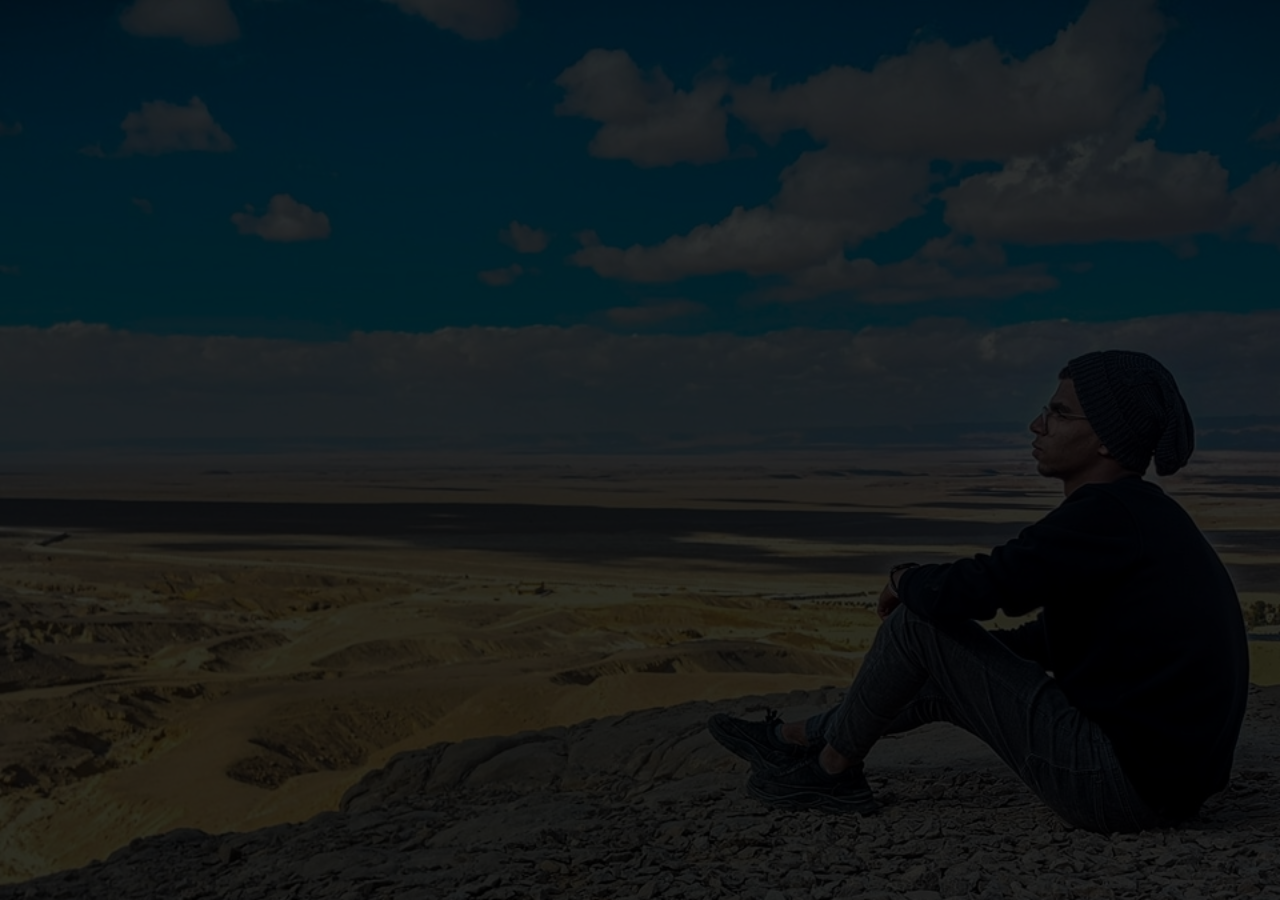
<file: portfolio-details.html>
<!DOCTYPE html>
<html lang="en">

<head>
  <meta charset="utf-8">
  <meta content="width=device-width, initial-scale=1.0" name="viewport">

  <title>Portfolio Details - Personal Bootstrap Template</title>
  <meta content="" name="description">
  <meta content="" name="keywords">

  <!-- Favicons -->
  <link href="assets/img/favicon.png" rel="icon">
  <link href="assets/img/apple-touch-icon.png" rel="apple-touch-icon">

  <!-- Google Fonts -->
  <link href="https://fonts.googleapis.com/css?family=Open+Sans:300,300i,400,400i,600,600i,700,700i|Raleway:300,300i,400,400i,500,500i,600,600i,700,700i|Poppins:300,300i,400,400i,500,500i,600,600i,700,700i" rel="stylesheet">

  <!-- Vendor CSS Files -->
  <link href="assets/vendor/bootstrap/css/bootstrap.min.css" rel="stylesheet">
  <link href="assets/vendor/bootstrap-icons/bootstrap-icons.css" rel="stylesheet">
  <link href="assets/vendor/boxicons/css/boxicons.min.css" rel="stylesheet">
  <link href="assets/vendor/glightbox/css/glightbox.min.css" rel="stylesheet">
  <link href="assets/vendor/remixicon/remixicon.css" rel="stylesheet">
  <link href="assets/vendor/swiper/swiper-bundle.min.css" rel="stylesheet">

  <!-- Template Main CSS File -->
  <link href="assets/css/style.css" rel="stylesheet">


</head>

<body>

  <main id="main">

    <!-- ======= Portfolio Details ======= -->
    <div id="portfolio-details" class="portfolio-details">
      <div class="container">

        <div class="row">

          <!-- <div class="col-lg-8">
            <h2 class="portfolio-title">This is an example of portfolio detail</h2> -->

            <div class="portfolio-details-slider swiper">
              <div class="swiper-wrapper align-items-center">
<!-- 
                <div class="swiper-slide">
                  <img src="assets/img/portfolio/portfolio-details-1.jpg" alt="">
                </div>

                <div class="swiper-slide">
                  <img src="assets/img/portfolio/portfolio-details-2.jpg" alt="">
                </div>

                <div class="swiper-slide">
                  <img src="assets/img/portfolio/portfolio-details-3.jpg" alt="">
                </div>

              </div>
              <div class="swiper-pagination"></div>
            </div>

          </div>

          <div class="col-lg-4 portfolio-info">
            <h3>Project information</h3>
            <ul>
              <li><strong>Category</strong>: Web design</li>
              <li><strong>Client</strong>: ASU Company</li>
              <li><strong>Project date</strong>: 01 March, 2020</li>
              <li><strong>Project URL</strong>: <a href="#">www.example.com</a></li>
            </ul> -->
<!-- 
            <p>
              Autem ipsum nam porro corporis rerum. Quis eos dolorem eos itaque inventore commodi labore quia quia. Exercitationem repudiandae officiis neque suscipit non officia eaque itaque enim. Voluptatem officia accusantium nesciunt est omnis tempora consectetur dignissimos. Sequi nulla at esse enim cum deserunt eius.
            </p> -->
          </div>

        </div>

      </div>
    </div><!-- End Portfolio Details -->

  </main><!-- End #main -->

  <!-- Vendor JS Files -->
  <script src="assets/vendor/purecounter/purecounter.js"></script>
  <script src="assets/vendor/bootstrap/js/bootstrap.bundle.min.js"></script>
  <script src="assets/vendor/glightbox/js/glightbox.min.js"></script>
  <script src="assets/vendor/isotope-layout/isotope.pkgd.min.js"></script>
  <script src="assets/vendor/swiper/swiper-bundle.min.js"></script>
  <script src="assets/vendor/waypoints/noframework.waypoints.js"></script>
  <script src="assets/vendor/php-email-form/validate.js"></script>

  <!-- Template Main JS File -->
  <script src="assets/js/main.js"></script>

</body>

</html>
</file>
<file: assets/css/style.css>
/*--------------------------------------------------------------
# General
--------------------------------------------------------------*/
body {
  font-family: "Open Sans", sans-serif;
  background-color: #040404;
  color: #fff;
  position: relative;
  background: transparent;
}
body::before {
  content: "";
  position: fixed;
  background: url("../img/real\ romany2.jpg") top right no-repeat;
  background-size: cover;
  left: 0;
  right: 0;
  top: 0;
  height: 100vh;
  z-index: -1;
}

@media (min-width: 1024px) {
  body::before {
    background-attachment: fixed;
  }
}

a {
  color: #18d26e;
  text-decoration: none;
}

a:hover {
  color: #35e888;
  text-decoration: none;
}

h1, h2, h3, h4, h5, h6 {
  font-family: "Raleway", sans-serif;
}

/*--------------------------------------------------------------
# Header
--------------------------------------------------------------*/
#header {
  transition: ease-in-out 0.3s;
  position: relative;
  height: 100vh;
  display: flex;
  align-items: center;
  z-index: 997;
  overflow-y: auto;
}
#header .overlay {
      position: absolute;
        left: 0;
        top: 0;
        width: 100%;
        height: 100%;
        background-color: rgb(0 0 0 / 40%);
}
#header * {
  transition: ease-in-out 0.3s;
  
}
#header h1 {
  position: relative;
  font-size: 48px;
  margin: 0;
  padding: 0;
  line-height: 1;
  font-weight: 700;
  font-family: "Poppins", sans-serif;
}
#header h1 a, #header h1 a:hover {
  color: #fff;
  line-height: 1;
  display: inline-block;
}
#header h2 {
  position: relative;
  font-size: 24px;
  margin-top: 20px;
  color: rgba(255, 255, 255, 0.8);
}
#header h2 span {
  color: #fff;
  border-bottom: 2px solid #18d26e;
  padding-bottom: 6px;
}
#header img {
  padding: 0;
  margin: 0;
}
#header .social-links {
  margin-top: 40px;
  display: flex;
  position: relative;
}
#header .social-links a {
  font-size: 16px;
  display: flex;
  justify-content: center;
  align-items: center;
  background: rgba(255, 255, 255, 0.1);
  color: #fff;
  line-height: 1;
  margin-right: 8px;
  border-radius: 50%;
  width: 40px;
  height: 40px;
}
#header .social-links a:hover {
  background: #18d26e;
}
@media (max-width: 992px) {
  #header h1 {
    font-size: 36px;
  }
  #header h2 {
    font-size: 20px;
    line-height: 30px;
  }
  #header .social-links {
    margin-top: 15px;
  }
  #header .container {
    display: flex;
    flex-direction: column;
    align-items: center;
  }
}

/* Header Top */
#header.header-top {
  height: 80px;
  position: fixed;
  left: 0;
  top: 0;
  right: 0;
  background: rgba(0, 0, 0, 0.9);
}
#header.header-top .social-links, #header.header-top h2 {
  display: none;
}
#header.header-top h1 {
  margin-right: auto;
  font-size: 36px;
}
#header.header-top .container {
  display: flex;
  align-items: center;
}
#header.header-top .navbar {
  margin: 0;
}
@media (max-width: 768px) {
  #header.header-top {
    height: 60px;
  }
  #header.header-top h1 {
    font-size: 26px;
  }
}

/*--------------------------------------------------------------
# Navigation Menu
--------------------------------------------------------------*/
/**
* Desktop Navigation 
*/
.navbar {
  padding: 0;
  margin-top: 35px;
}
.navbar ul {
  margin: 0;
  padding: 0;
  display: flex;
  list-style: none;
  align-items: center;
}
.navbar li {
  position: relative;
}
.navbar li + li {
  margin-left: 30px;
}
.navbar a, .navbar a:focus {
  display: flex;
  align-items: center;
  justify-content: space-between;
  padding: 0;
  font-family: "Poppins", sans-serif;
  font-size: 16px;
  font-weight: 400;
  color: rgba(255, 255, 255, 0.7);
  white-space: nowrap;
  transition: 0.3s;
}
.navbar a i, .navbar a:focus i {
  font-size: 12px;
  line-height: 0;
  margin-left: 5px;
}
.navbar a:before {
  content: "";
  position: absolute;
  width: 0;
  height: 2px;
  bottom: -4px;
  left: 0;
  background-color: #18d26e;
  visibility: hidden;
  width: 0px;
  transition: all 0.3s ease-in-out 0s;
}
.navbar a:hover:before, .navbar li:hover > a:before, .navbar .active:before {
  visibility: visible;
  width: 25px;
}
.navbar a:hover, .navbar .active, .navbar .active:focus, .navbar li:hover > a {
  color: #fff;
}

/**
* Mobile Navigation 
*/
.mobile-nav-toggle {
  color: #fff;
  font-size: 28px;
  cursor: pointer;
  display: none;
  line-height: 0;
  transition: 0.5s;
  position: fixed;
  right: 15px;
  top: 15px;
}

@media (max-width: 991px) {
  .mobile-nav-toggle {
    display: block;
  }

  .navbar ul {
    display: none;
  }
}
.navbar-mobile {
  position: fixed;
  overflow: hidden;
  top: 0;
  right: 0;
  left: 0;
  bottom: 0;
  background: rgba(0, 0, 0, 0.9);
  transition: 0.3s;
  z-index: 999;
  margin-top: 0;
}
.navbar-mobile .mobile-nav-toggle {
  position: absolute;
  top: 15px;
  right: 15px;
}
.navbar-mobile ul {
  display: block;
  position: absolute;
  top: 55px;
  right: 15px;
  bottom: 45px;
  left: 15px;
  padding: 10px 0;
  overflow-y: auto;
  transition: 0.3s;
  border: 2px solid rgba(255, 255, 255, 0.2);
}
.navbar-mobile li {
  padding: 12px 20px;
}
.navbar-mobile li + li {
  margin: 0;
}
.navbar-mobile a, .navbar-mobile a:focus {
  font-size: 16px;
  position: relative;
}

/*--------------------------------------------------------------
# Sections General
--------------------------------------------------------------*/
section {
  overflow: hidden;
  position: absolute;
  width: 100%;
  top: 140px;
  bottom: 100%;
  opacity: 0;
  transition: ease-in-out 0.4s;
  z-index: 2;
}
section.section-show {
  top: 100px;
  bottom: auto;
  opacity: 1;
  padding-bottom: 45px;
}
section .container {
  background: rgba(0, 0, 0, 0.9);
  padding: 30px;
}
@media (max-width: 768px) {
  section {
    top: 120px;
  }
  section.section-show {
    top: 80px;
  }
}

.section-title h2 {
  font-size: 14px;
  font-weight: 500;
  padding: 0;
  line-height: 1px;
  margin: 0 0 20px 0;
  letter-spacing: 2px;
  text-transform: uppercase;
  color: #aaaaaa;
  font-family: "Poppins", sans-serif;
}
.section-title h2::after {
  content: "";
  width: 120px;
  height: 1px;
  display: inline-block;
  background: #4ceb95;
  margin: 4px 10px;
}
.section-title p {
  margin: 0;
  margin: -15px 0 15px 0;
  font-size: 36px;
  font-weight: 700;
  text-transform: uppercase;
  font-family: "Poppins", sans-serif;
  color: #fff;
}

/*--------------------------------------------------------------
# About
--------------------------------------------------------------*/
.about-me .content h3 {
  font-weight: 700;
  font-size: 26px;
  color: #18d26e;
}
.about-me .content ul {
  list-style: none;
  padding: 0;
}
.about-me .content ul li {
  margin-bottom: 20px;
  display: flex;
  align-items: center;
}
.about-me .content ul strong {
  margin-right: 10px;
}
.about-me .content ul i {
  font-size: 16px;
  margin-right: 5px;
  color: #18d26e;
  line-height: 0;
}
.about-me .content p:last-child {
  margin-bottom: 0;
}

/*--------------------------------------------------------------
# Counts
--------------------------------------------------------------*/
.counts {
  padding: 70px 0 60px;
}
.counts .count-box {
  padding: 30px 30px 25px 30px;
  width: 100%;
  position: relative;
  text-align: center;
  background: rgba(255, 255, 255, 0.08);
}
.counts .count-box i {
  position: absolute;
  top: -25px;
  left: 50%;
  transform: translateX(-50%);
  font-size: 24px;
  background: rgba(255, 255, 255, 0.1);
  padding: 12px;
  color: #18d26e;
  border-radius: 50px;
  line-height: 0;
}
.counts .count-box span {
  font-size: 36px;
  display: block;
  font-weight: 600;
  color: #fff;
}
.counts .count-box p {
  padding: 0;
  margin: 0;
  font-family: "Raleway", sans-serif;
  font-size: 14px;
}

/*--------------------------------------------------------------
# Skills
--------------------------------------------------------------*/
.skills .progress {
  height: 60px;
  display: block;
  background: none;
  border-radius: 0;
}
.skills .progress .skill {
  padding: 10px 0;
  margin: 0;
  text-transform: uppercase;
  display: block;
  font-weight: 600;
  font-family: "Poppins", sans-serif;
  color: #fff;
}
.skills .progress .skill .val {
  float: right;
  font-style: normal;
}
.skills .progress-bar-wrap {
  background: rgba(255, 255, 255, 0.2);
}
.skills .progress-bar {
  width: 1px;
  height: 10px;
  transition: 0.9s;
  background-color: #18d26e;
}

/*--------------------------------------------------------------
# Interests
--------------------------------------------------------------*/
.interests .icon-box {
  display: flex;
  align-items: center;
  padding: 20px;
  background: rgba(255, 255, 255, 0.08);
  transition: ease-in-out 0.3s;
}
.interests .icon-box i {
  font-size: 32px;
  padding-right: 10px;
  line-height: 1;
}
.interests .icon-box h3 {
  font-weight: 700;
  margin: 0;
  padding: 0;
  line-height: 1;
  font-size: 16px;
  color: #fff;
}
.interests .icon-box:hover {
  background: rgba(255, 255, 255, 0.12);
}

/*--------------------------------------------------------------
# Testimonials
--------------------------------------------------------------*/
.testimonials .testimonials-carousel, .testimonials .testimonials-slider {
  overflow: hidden;
}
.testimonials .testimonial-item {
  box-sizing: content-box;
  min-height: 320px;
}
.testimonials .testimonial-item .testimonial-img {
  width: 90px;
  border-radius: 50%;
  margin: -40px 0 0 40px;
  position: relative;
  z-index: 2;
  border: 6px solid rgba(255, 255, 255, 0.12);
}
.testimonials .testimonial-item h3 {
  font-size: 18px;
  font-weight: bold;
  margin: 10px 0 5px 45px;
  color: #fff;
}
.testimonials .testimonial-item h4 {
  font-size: 14px;
  color: #999;
  margin: 0 0 0 45px;
}
.testimonials .testimonial-item .quote-icon-left, .testimonials .testimonial-item .quote-icon-right {
  color: rgba(255, 255, 255, 0.25);
  font-size: 26px;
}
.testimonials .testimonial-item .quote-icon-left {
  display: inline-block;
  left: -5px;
  position: relative;
}
.testimonials .testimonial-item .quote-icon-right {
  display: inline-block;
  right: -5px;
  position: relative;
  top: 10px;
}
.testimonials .testimonial-item p {
  font-style: italic;
  margin: 0 15px 0 15px;
  padding: 20px 20px 60px 20px;
  background: rgba(255, 255, 255, 0.1);
  position: relative;
  border-radius: 6px;
  position: relative;
  z-index: 1;
}
.testimonials .swiper-pagination {
  margin-top: 20px;
  position: relative;
}
.testimonials .swiper-pagination .swiper-pagination-bullet {
  width: 12px;
  height: 12px;
  opacity: 1;
  background-color: rgba(255, 255, 255, 0.3);
}
.testimonials .swiper-pagination .swiper-pagination-bullet-active {
  background-color: #18d26e;
}

/*--------------------------------------------------------------
# Resume
--------------------------------------------------------------*/
.resume .resume-title {
  font-size: 26px;
  font-weight: 700;
  margin-top: 20px;
  margin-bottom: 20px;
  color: #fff;
}
.resume .resume-item {
  padding: 0 0 20px 20px;
  margin-top: -2px;
  border-left: 2px solid rgba(255, 255, 255, 0.2);
  position: relative;
}
.resume .resume-item h4 {
  line-height: 18px;
  font-size: 18px;
  font-weight: 600;
  text-transform: uppercase;
  font-family: "Poppins", sans-serif;
  color: #18d26e;
  margin-bottom: 10px;
}
.resume .resume-item h5 {
  font-size: 16px;
  background: rgba(255, 255, 255, 0.15);
  padding: 5px 15px;
  display: inline-block;
  font-weight: 600;
  margin-bottom: 10px;
}
.resume .resume-item ul {
  padding-left: 20px;
}
.resume .resume-item ul li {
  padding-bottom: 10px;
}
.resume .resume-item:last-child {
  padding-bottom: 0;
}
.resume .resume-item::before {
  content: "";
  position: absolute;
  width: 16px;
  height: 16px;
  border-radius: 50px;
  left: -9px;
  top: 0;
  background: #18d26e;
  border: 2px solid #18d26e;
}

/*--------------------------------------------------------------
# Services
--------------------------------------------------------------*/
.services .icon-box {
  text-align: center;
  background: rgba(204, 204, 204, 0.1);
  padding: 80px 20px;
  transition: all ease-in-out 0.3s;
}
.services .icon-box .icon {
  margin: 0 auto;
  width: 64px;
  height: 64px;
  background: #18d26e;
  border-radius: 5px;
  transition: all 0.3s ease-out 0s;
  display: flex;
  align-items: center;
  justify-content: center;
  margin-bottom: 20px;
  transform-style: preserve-3d;
}
.services .icon-box .icon i {
  color: #fff;
  font-size: 28px;
}
.services .icon-box .icon::before {
  position: absolute;
  content: "";
  left: -8px;
  top: -8px;
  height: 100%;
  width: 100%;
  background: rgba(255, 255, 255, 0.15);
  border-radius: 5px;
  transition: all 0.3s ease-out 0s;
  transform: translateZ(-1px);
}
.services .icon-box h4 {
  font-weight: 700;
  margin-bottom: 15px;
  font-size: 24px;
}
.services .icon-box h4 a {
  color: #fff;
}
.services .icon-box p {
  line-height: 24px;
  font-size: 14px;
  margin-bottom: 0;
}
.services .icon-box:hover {
  background: #18d26e;
  border-color: #18d26e;
}
.services .icon-box:hover .icon {
  background: #fff;
}
.services .icon-box:hover .icon i {
  color: #18d26e;
}
.services .icon-box:hover .icon::before {
  background: #35e888;
}
.services .icon-box:hover h4 a, .services .icon-box:hover p {
  color: #fff;
}

/*--------------------------------------------------------------
# Portfolio
--------------------------------------------------------------*/
.portfolio .portfolio-item {
  margin-bottom: 30px;
}
.portfolio #portfolio-flters {
  padding: 0;
  margin: 0 auto 15px auto;
  list-style: none;
  text-align: center;
  border-radius: 50px;
  padding: 2px 15px;
}
.portfolio #portfolio-flters li {
  cursor: pointer;
  display: inline-block;
  padding: 8px 16px 10px 16px;
  font-size: 14px;
  font-weight: 600;
  line-height: 1;
  text-transform: uppercase;
  color: #fff;
  background: rgba(255, 255, 255, 0.1);
  margin: 0 3px 10px 3px;
  transition: all 0.3s ease-in-out;
  border-radius: 4px;
}
.portfolio #portfolio-flters li:hover, .portfolio #portfolio-flters li.filter-active {
  background: #18d26e;
}
.portfolio #portfolio-flters li:last-child {
  margin-right: 0;
}
.portfolio .portfolio-wrap {
  transition: 0.3s;
  position: relative;
  overflow: hidden;
  z-index: 1;
  background: rgba(0, 0, 0, 0.6);
}
.portfolio .portfolio-wrap img {
  background-size: ;
  width:344px;
  height: 229px;
}
.portfolio .portfolio-wrap::before {
  content: "";
  background: rgba(0, 0, 0, 0.6);
  position: absolute;
  left: 30px;
  right: 30px;
  top: 30px;
  bottom: 30px;
  transition: all ease-in-out 0.3s;
  z-index: 2;
  opacity: 0;
}
.portfolio .portfolio-wrap .portfolio-info {
  opacity: 0;
  position: absolute;
  top: 0;
  left: 0;
  right: 0;
  bottom: 0;
  text-align: center;
  z-index: 3;
  transition: all ease-in-out 0.3s;
  display: flex;
  flex-direction: column;
  justify-content: center;
  align-items: center;
}
.portfolio .portfolio-wrap .portfolio-info::before {
  display: block;
  content: "";
  width: 48px;
  height: 48px;
  position: absolute;
  top: 35px;
  left: 35px;
  border-top: 3px solid #fff;
  border-left: 3px solid #fff;
  transition: all 0.5s ease 0s;
  z-index: 9994;
}
.portfolio .portfolio-wrap .portfolio-info::after {
  display: block;
  content: "";
  width: 48px;
  height: 48px;
  position: absolute;
  bottom: 35px;
  right: 35px;
  border-bottom: 3px solid #fff;
  border-right: 3px solid #fff;
  transition: all 0.5s ease 0s;
  z-index: 9994;
}
.portfolio .portfolio-wrap .portfolio-info h4 {
  font-size: 20px;
  color: #fff;
  font-weight: 600;
}
.portfolio .portfolio-wrap .portfolio-info p {
  color: #ffffff;
  font-size: 14px;
  text-transform: uppercase;
  padding: 0;
  margin: 0;
}
.portfolio .portfolio-wrap .portfolio-links {
  text-align: center;
  z-index: 4;
}
.portfolio .portfolio-wrap .portfolio-links a {
  color: #fff;
  margin: 0 2px;
  font-size: 28px;
  display: inline-block;
  transition: 0.3s;
}
.portfolio .portfolio-wrap .portfolio-links a:hover {
  color: #63eda3;
}
.portfolio .portfolio-wrap:hover::before {
  top: 0;
  left: 0;
  right: 0;
  bottom: 0;
  opacity: 1;
}
.portfolio .portfolio-wrap:hover .portfolio-info {
  opacity: 1;
}
.portfolio .portfolio-wrap:hover .portfolio-info::before {
  top: 15px;
  left: 15px;
}
.portfolio .portfolio-wrap:hover .portfolio-info::after {
  bottom: 15px;
  right: 15px;
}

/*--------------------------------------------------------------
# Portfolio Details
--------------------------------------------------------------*/
.portfolio-details {
  padding-top: 40px;
  background: rgba(0, 0, 0, 0.8);
  position: fixed;
  left: 0;
  right: 0;
  top: 0;
  bottom: 0;
  overflow-y: auto;
}
.portfolio-details .container {
  padding-top: 20px;
  padding-bottom: 40px;
}
.portfolio-details .portfolio-title {
  font-size: 26px;
  font-weight: 700;
  margin-bottom: 20px;
}
.portfolio-details .portfolio-info {
  padding-top: 45px;
}
.portfolio-details .portfolio-info h3 {
  font-size: 22px;
  font-weight: 400;
  margin-bottom: 20px;
}
.portfolio-details .portfolio-info ul {
  list-style: none;
  padding: 0;
  font-size: 15px;
}
.portfolio-details .portfolio-info ul li + li {
  margin-top: 10px;
}
.portfolio-details .portfolio-info p {
  font-size: 15px;
  padding: 15px 0 0 0;
}
@media (max-width: 992px) {
  .portfolio-details .portfolio-info {
    padding-top: 20px;
  }
}
.portfolio-details .swiper-pagination {
  margin-top: 20px;
  position: relative;
}
.portfolio-details .swiper-pagination .swiper-pagination-bullet {
  width: 12px;
  height: 12px;
  opacity: 1;
  background-color: rgba(255, 255, 255, 0.3);
}
.portfolio-details .swiper-pagination .swiper-pagination-bullet-active {
  background-color: #18d26e;
}

/*--------------------------------------------------------------
# Contact
--------------------------------------------------------------*/
.contact .info-box {
  color: #444444;
  padding: 20px;
  width: 100%;
  background: rgba(255, 255, 255, 0.08);
}
.contact .info-box i.bx {
  font-size: 24px;
  color: #18d26e;
  border-radius: 50%;
  padding: 14px;
  float: left;
  background: rgba(255, 255, 255, 0.1);
}
.contact .info-box h3 {
  font-size: 20px;
  color: rgba(255, 255, 255, 0.5);
  font-weight: 700;
  margin: 10px 0 8px 68px;
}
.contact .info-box p {
  padding: 0;
  color: #fff;
  line-height: 24px;
  font-size: 14px;
  margin: 0 0 0 68px;
}
.contact .info-box .social-links {
  margin: 5px 0 0 68px;
  display: flex;
}
.contact .info-box .social-links a {
  font-size: 18px;
  display: inline-block;
  color: #fff;
  line-height: 1;
  margin-right: 12px;
  transition: 0.3s;
}
.contact .info-box .social-links a:hover {
  color: #18d26e;
}
.contact .php-email-form {
  padding: 30px;
  background: rgba(255, 255, 255, 0.08);
}
.contact .php-email-form .error-message {
  display: none;
  background: rgba(255, 255, 255, 0.08);
  background: #ed3c0d;
  text-align: left;
  padding: 15px;
  font-weight: 600;
}
.contact .php-email-form .error-message br + br {
  margin-top: 25px;
}
.contact .php-email-form .sent-message {
  display: none;
  background: rgba(255, 255, 255, 0.08);
  background: #18d26e;
  text-align: center;
  padding: 15px;
  font-weight: 600;
}
.contact .php-email-form .loading {
  display: none;
  background: rgba(255, 255, 255, 0.08);
  text-align: center;
  padding: 15px;
}
.contact .php-email-form .loading:before {
  content: "";
  display: inline-block;
  border-radius: 50%;
  width: 24px;
  height: 24px;
  margin: 0 10px -6px 0;
  border: 3px solid #18d26e;
  border-top-color: #eee;
  -webkit-animation: animate-loading 1s linear infinite;
  animation: animate-loading 1s linear infinite;
}
.contact .php-email-form input, .contact .php-email-form textarea {
  border-radius: 0;
  box-shadow: none;
  font-size: 14px;
  background: rgba(255, 255, 255, 0.08);
  border: 0;
  transition: 0.3s;
  color: #fff;
}
.contact .php-email-form input:focus, .contact .php-email-form textarea:focus {
  background-color: rgba(255, 255, 255, 0.11);
}
.contact .php-email-form input::-moz-placeholder, .contact .php-email-form textarea::-moz-placeholder {
  color: rgba(255, 255, 255, 0.3);
  opacity: 1;
}
.contact .php-email-form input::placeholder, .contact .php-email-form textarea::placeholder {
  color: rgba(255, 255, 255, 0.3);
  opacity: 1;
}
.contact .php-email-form input {
  padding: 10px 15px;
}
.contact .php-email-form textarea {
  padding: 12px 15px;
}
.contact .php-email-form button[type=submit] {
  background: #18d26e;
  border: 0;
  padding: 10px 30px;
  color: #fff;
  transition: 0.4s;
  border-radius: 4px;
}
.contact .php-email-form button[type=submit]:hover {
  background: #15bb62;
}
@-webkit-keyframes animate-loading {
  0% {
    transform: rotate(0deg);
  }
  100% {
    transform: rotate(360deg);
  }
}
@keyframes animate-loading {
  0% {
    transform: rotate(0deg);
  }
  100% {
    transform: rotate(360deg);
  }
}

/*--------------------------------------------------------------
# Credits
--------------------------------------------------------------*/
.credits {
  position: fixed;
  right: 0;
  left: 0;
  bottom: 0;
  padding: 15px;
  text-align: right;
  font-size: 13px;
  color: #fff;
  z-index: 999999;
}
@media (max-width: 992px) {
  .credits {
    text-align: center;
    padding: 10px;
    background: rgba(0, 0, 0, 0.8);
  }
}
.credits a {
  color: #18d26e;
  transition: 0.3s;
}
.credits a:hover {
  color: #fff;
}
</file>
